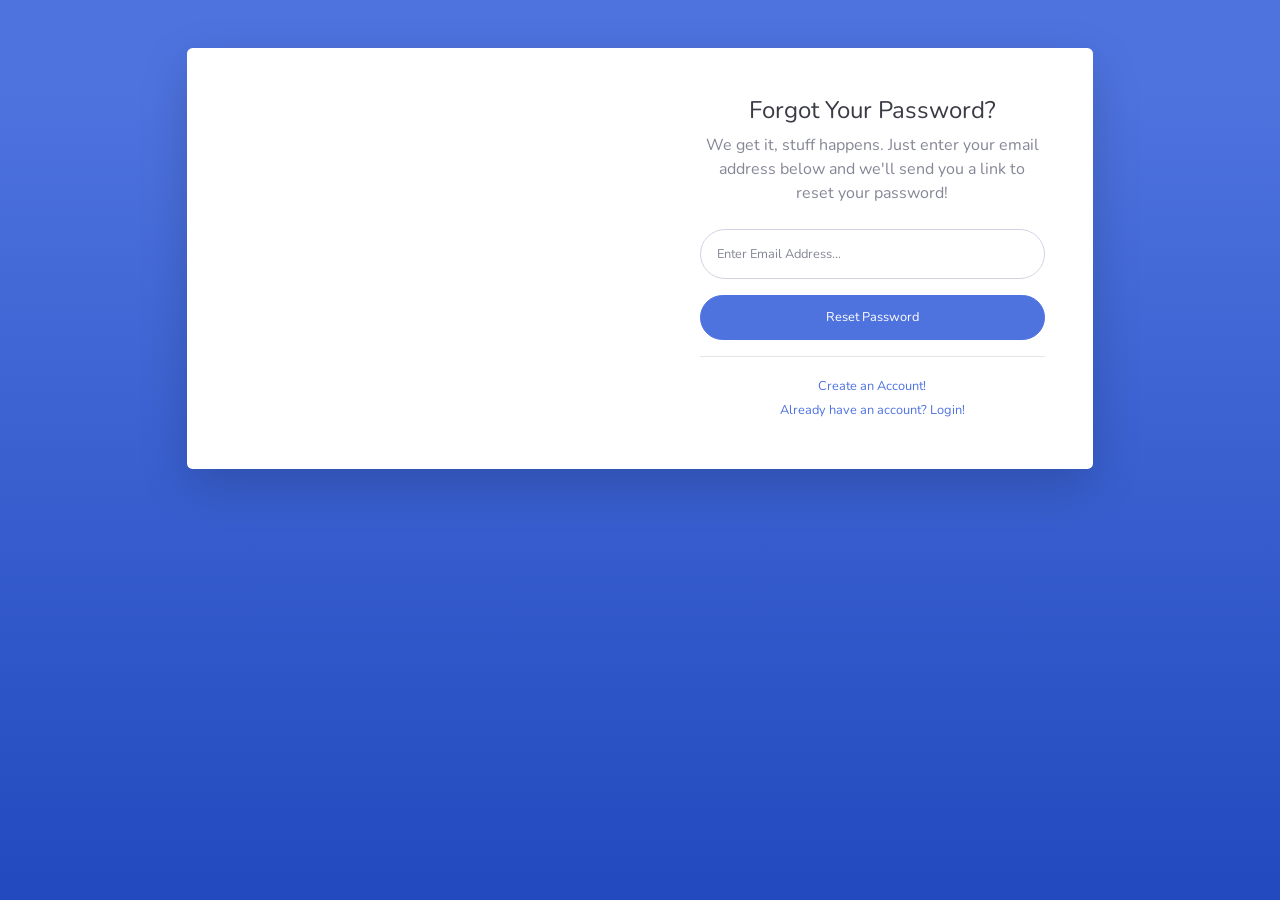
<file: Tugas_Konsumsi_API_070/forgot-password.html>
<!DOCTYPE html>
<html lang="en">

<head>

    <meta charset="utf-8">
    <meta http-equiv="X-UA-Compatible" content="IE=edge">
    <meta name="viewport" content="width=device-width, initial-scale=1, shrink-to-fit=no">
    <meta name="description" content="">
    <meta name="author" content="">

    <title>SB Admin 2 - Forgot Password</title>

    <!-- Custom fonts for this template-->
    <link href="vendor/fontawesome-free/css/all.min.css" rel="stylesheet" type="text/css">
    <link
        href="https://fonts.googleapis.com/css?family=Nunito:200,200i,300,300i,400,400i,600,600i,700,700i,800,800i,900,900i"
        rel="stylesheet">

    <!-- Custom styles for this template-->
    <link href="css/sb-admin-2.min.css" rel="stylesheet">

</head>

<body class="bg-gradient-primary">

    <div class="container">

        <!-- Outer Row -->
        <div class="row justify-content-center">

            <div class="col-xl-10 col-lg-12 col-md-9">

                <div class="card o-hidden border-0 shadow-lg my-5">
                    <div class="card-body p-0">
                        <!-- Nested Row within Card Body -->
                        <div class="row">
                            <div class="col-lg-6 d-none d-lg-block bg-password-image"></div>
                            <div class="col-lg-6">
                                <div class="p-5">
                                    <div class="text-center">
                                        <h1 class="h4 text-gray-900 mb-2">Forgot Your Password?</h1>
                                        <p class="mb-4">We get it, stuff happens. Just enter your email address below
                                            and we'll send you a link to reset your password!</p>
                                    </div>
                                    <form class="user">
                                        <div class="form-group">
                                            <input type="email" class="form-control form-control-user"
                                                id="exampleInputEmail" aria-describedby="emailHelp"
                                                placeholder="Enter Email Address...">
                                        </div>
                                        <a href="login.html" class="btn btn-primary btn-user btn-block">
                                            Reset Password
                                        </a>
                                    </form>
                                    <hr>
                                    <div class="text-center">
                                        <a class="small" href="register.html">Create an Account!</a>
                                    </div>
                                    <div class="text-center">
                                        <a class="small" href="login.html">Already have an account? Login!</a>
                                    </div>
                                </div>
                            </div>
                        </div>
                    </div>
                </div>

            </div>

        </div>

    </div>

    <!-- Bootstrap core JavaScript-->
    <script src="vendor/jquery/jquery.min.js"></script>
    <script src="vendor/bootstrap/js/bootstrap.bundle.min.js"></script>

    <!-- Core plugin JavaScript-->
    <script src="vendor/jquery-easing/jquery.easing.min.js"></script>

    <!-- Custom scripts for all pages-->
    <script src="js/sb-admin-2.min.js"></script>

</body>

</html>
</file>
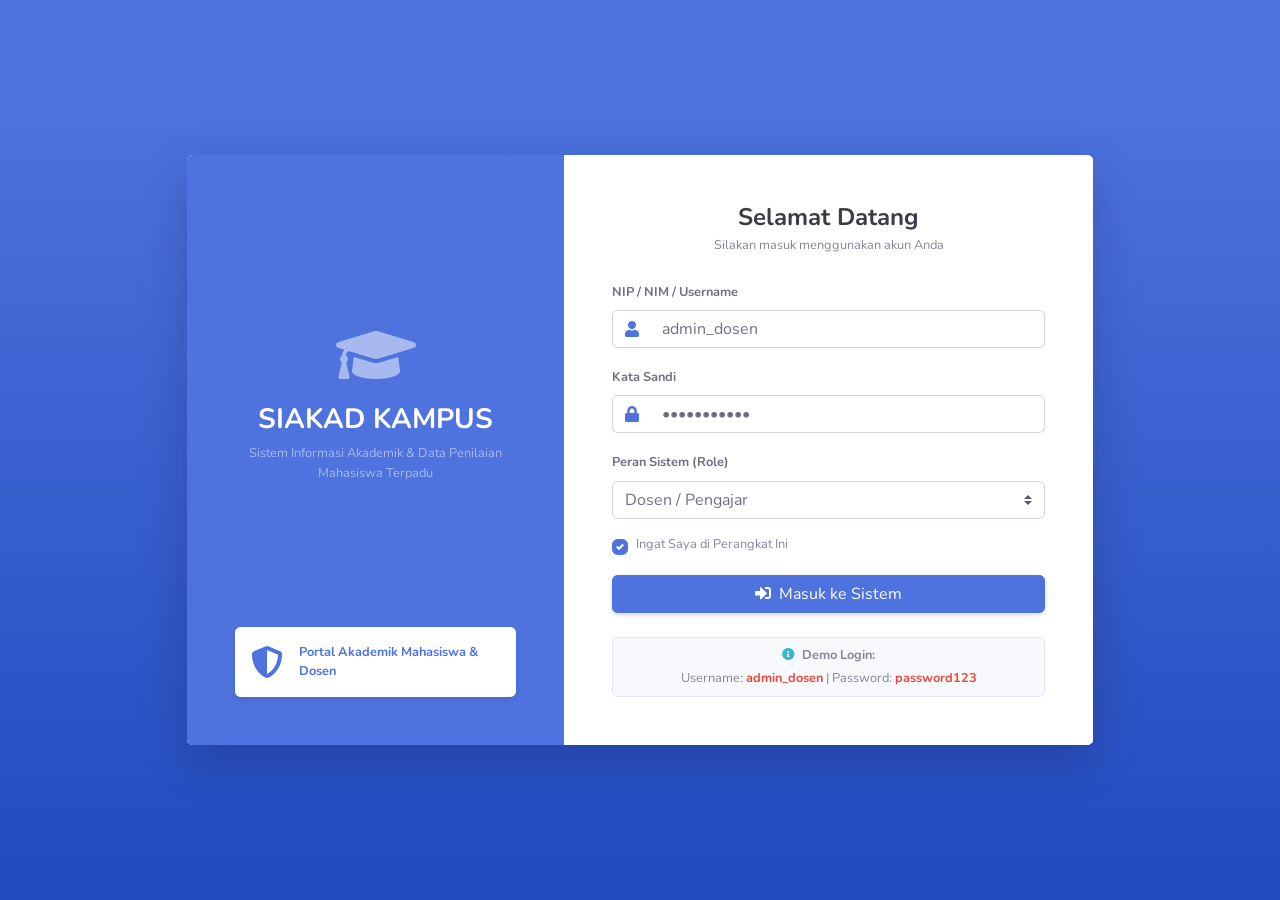
<file: Tugas_Konsumsi_API_070/login.html>
<!DOCTYPE html>
<html lang="en">

<head>

    <meta charset="utf-8">
    <meta http-equiv="X-UA-Compatible" content="IE=edge">
    <meta name="viewport" content="width=device-width, initial-scale=1, shrink-to-fit=no">
    <meta name="description" content="">
    <meta name="author" content="">

    <title>SIAKAD KAMPUS - Login</title>

    <!-- Custom fonts for this template-->
    <link href="vendor/fontawesome-free/css/all.min.css" rel="stylesheet" type="text/css">
    <link
        href="https://fonts.googleapis.com/css?family=Nunito:200,200i,300,300i,400,400i,600,600i,700,700i,800,800i,900,900i"
        rel="stylesheet">

    <!-- Custom styles for this template-->
    <link href="css/sb-admin-2.min.css" rel="stylesheet">

    <style>
        /* Penyesuaian ikon di dalam input agar rapi */
        .input-group-text {
            background-color: #fff;
            border-right: none;
        }
        .input-group .form-control {
            border-left: none;
        }
        .input-group .form-control:focus {
            box-shadow: none;
        }
    </style>

</head>

<body class="bg-gradient-primary">

    <div class="container">

        <!-- Outer Row -->
        <div class="row justify-content-center align-items-center" style="min-height: 100vh;">

            <div class="col-xl-10 col-lg-12 col-md-9">

                <div class="card o-hidden border-0 shadow-lg my-5">
                    <div class="card-body p-0">
                        <!-- Nested Row within Card Body -->
                        <div class="row no-gutters">
                            
                            <!-- Sisi Kiri (Biru Bawaan SB Admin 2) -->
                            <div class="col-lg-5 d-none d-lg-flex flex-column justify-content-between p-5 bg-primary text-white text-center">
                                <div class="my-auto">
                                    <i class="fas fa-graduation-cap fa-4x text-white-50 mb-3"></i>
                                    <h3 class="font-weight-bold text-white mb-2">SIAKAD KAMPUS</h3>
                                    <p class="text-white-50 small mb-0">
                                        Sistem Informasi Akademik & Data Penilaian Mahasiswa Terpadu
                                    </p>
                                </div>
                                <div class="bg-white rounded p-3 d-flex align-items-center shadow-sm text-left mt-4">
                                    <i class="fas fa-shield-alt fa-2x text-primary mr-3"></i>
                                    <span class="font-weight-bold small text-primary">
                                        Portal Akademik Mahasiswa & Dosen
                                    </span>
                                </div>
                            </div>

                            <!-- Sisi Kanan (Form Login) -->
                            <div class="col-lg-7 p-4 p-md-5 bg-white">
                                <div class="text-center mb-4">
                                    <h1 class="h4 text-gray-900 font-weight-bold mb-1">Selamat Datang</h1>
                                    <p class="text-muted small mb-0">Silakan masuk menggunakan akun Anda</p>
                                </div>

                                <form action="index.html" method="POST">
                                    <!-- Input NIP / NIM / Username -->
                                    <div class="form-group mb-3">
                                        <label class="small font-weight-bold text-gray-700">NIP / NIM / Username</label>
                                        <div class="input-group">
                                            <div class="input-group-prepend">
                                                <span class="input-group-text text-primary"><i class="fas fa-user"></i></span>
                                            </div>
                                            <input type="text" class="form-control" name="username" value="admin_dosen" placeholder="Username" required>
                                        </div>
                                    </div>

                                    <!-- Input Kata Sandi -->
                                    <div class="form-group mb-3">
                                        <label class="small font-weight-bold text-gray-700">Kata Sandi</label>
                                        <div class="input-group">
                                            <div class="input-group-prepend">
                                                <span class="input-group-text text-primary"><i class="fas fa-lock"></i></span>
                                            </div>
                                            <input type="password" class="form-control" name="password" value="password123" placeholder="Kata Sandi" required>
                                        </div>
                                    </div>

                                    <!-- Dropdown Peran (Role) -->
                                    <div class="form-group mb-3">
                                        <label class="small font-weight-bold text-gray-700">Peran Sistem (Role)</label>
                                        <select class="custom-select" name="role">
                                            <option value="dosen" selected>Dosen / Pengajar</option>
                                            <option value="mahasiswa">Mahasiswa</option>
                                            <option value="admin">Administrator</option>
                                        </select>
                                    </div>

                                    <!-- Ingat Saya -->
                                    <div class="form-group mb-3">
                                        <div class="custom-control custom-checkbox small">
                                            <input type="checkbox" class="custom-control-input" id="customCheck" checked>
                                            <label class="custom-control-label text-muted" for="customCheck">Ingat Saya di Perangkat Ini</label>
                                        </div>
                                    </div>

                                    <!-- Tombol Masuk -->
                                    <button type="submit" class="btn btn-primary btn-block shadow-sm">
                                        <i class="fas fa-sign-in-alt mr-1"></i> Masuk ke Sistem
                                    </button>
                                </form>

                                <!-- Box Info Demo Akun -->
                                <div class="mt-4 p-2 rounded bg-light border text-center small text-muted">
                                    <div class="mb-1">
                                        <i class="fas fa-info-circle text-info mr-1"></i> <strong>Demo Login:</strong>
                                    </div>
                                    <div>
                                        Username: <span class="text-danger font-weight-bold">admin_dosen</span> | 
                                        Password: <span class="text-danger font-weight-bold">password123</span>
                                    </div>
                                </div>

                            </div>

                        </div>
                    </div>
                </div>

            </div>

        </div>

    </div>

    <!-- Bootstrap core JavaScript-->
    <script src="vendor/jquery/jquery.min.js"></script>
    <script src="vendor/bootstrap/js/bootstrap.bundle.min.js"></script>

    <!-- Core plugin JavaScript-->
    <script src="vendor/jquery-easing/jquery.easing.min.js"></script>

    <!-- Custom scripts for all pages-->
    <script src="js/sb-admin-2.min.js"></script>

</body>

</html>
</file>
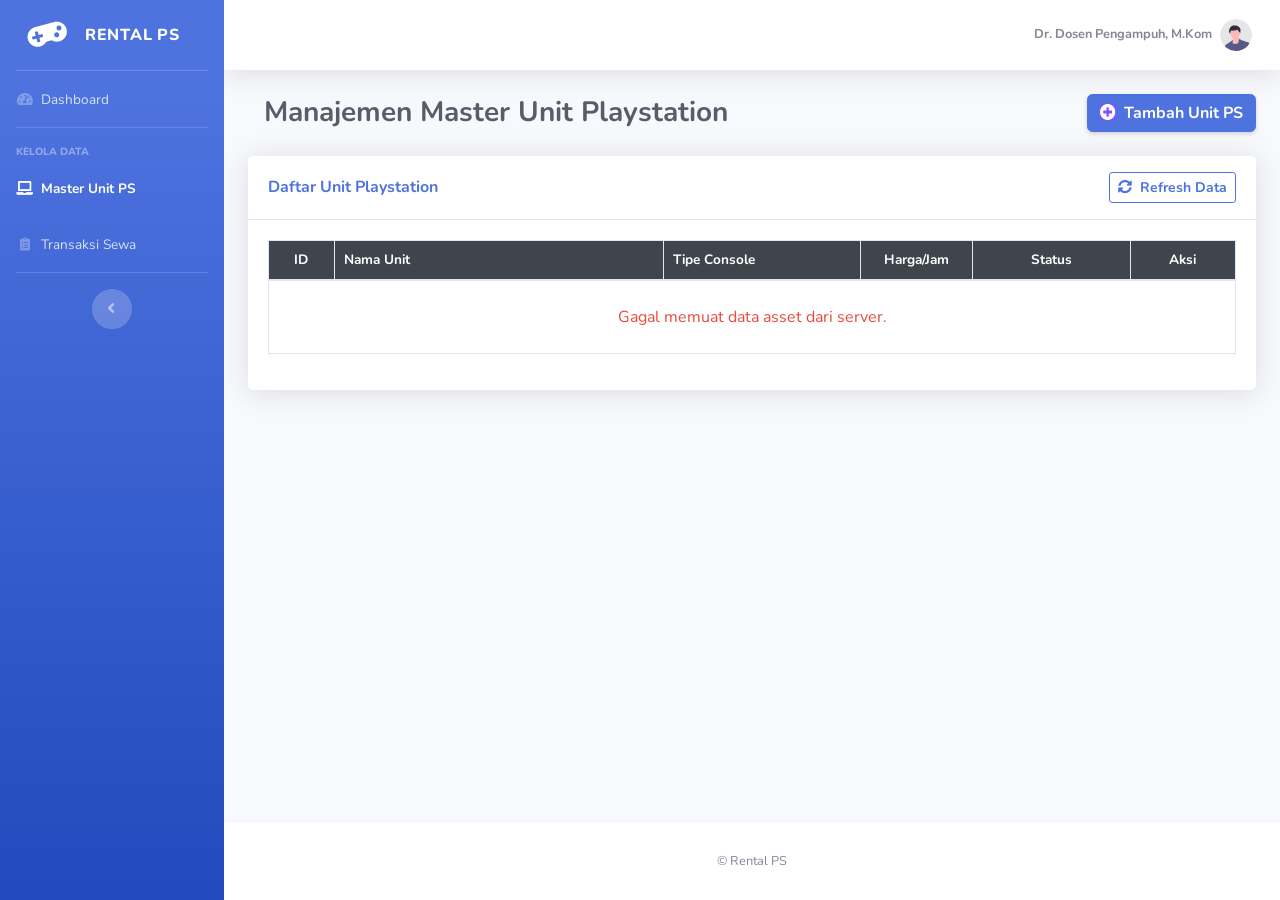
<file: Tugas_Konsumsi_API_070/master_asset.html>
<!doctype html>
<html lang="id">

<head>
    <meta charset="utf-8" />
    <meta http-equiv="X-UA-Compatible" content="IE=edge" />
    <meta name="viewport" content="width=device-width, initial-scale=1, shrink-to-fit=no" />
    <title>Master Unit Playstation</title>

    <!-- Custom fonts -->
    <link href="vendor/fontawesome-free/css/all.min.css" rel="stylesheet" type="text/css" />
    <link href="https://fonts.googleapis.com/css?family=Nunito:200,300,400,600,700,800,900" rel="stylesheet" />
    <link href="css/sb-admin-2.min.css" rel="stylesheet" />
    <link href="vendor/datatables/dataTables.bootstrap4.min.css" rel="stylesheet" />

    <style>
        .table thead.thead-siakad th {
            background-color: #3e454d !important;
            color: #ffffff !important;
            vertical-align: middle;
            font-size: 0.85rem;
            font-weight: 700;
            padding: 9px !important;
            white-space: nowrap !important;
        }

        .badge-id {
            background-color: #eff6ff;
            color: #3b66de;
            border: 1px solid #bfdbfe;
            padding: 3px 8px;
            border-radius: 4px;
            font-weight: 700;
            font-size: 0.8rem;
            display: inline-block;
        }

        /* Badge Status */
        .badge-status-asset {
            border-radius: 20px;
            padding: 4px 14px;
            font-size: 0.75rem;
            font-weight: 700;
            color: white;
            display: inline-block;
        }
        .badge-tersedia { background-color: #10b981; }
        .badge-disewa { background-color: #f59e0b; }

        /* Badge Kondisi */
        .badge-kondisi {
            font-weight: 700;
            padding: 3px 8px;
            border-radius: 4px;
            font-size: 0.78rem;
        }
        .kondisi-baik { background-color: #e0f2fe; color: #0284c7; }
        .kondisi-rusak { background-color: #fee2e2; color: #dc2626; }

        .action-container { display: inline-flex !important; gap: 6px; }

        .btn-action-edit, .btn-action-delete {
            width: 32px;
            height: 32px;
            display: inline-flex;
            align-items: center;
            justify-content: center;
            border: none;
            border-radius: 4px;
            color: #ffffff !important;
            font-size: 0.85rem;
            cursor: pointer;
            transition: 0.2s;
        }

        .btn-action-edit { background-color: #ffb71d; }
        .btn-action-edit:hover { background-color: #138496; }

        .btn-action-delete { background-color: #e02d1b; }
        .btn-action-delete:hover { background-color: #c82333; }

        .modal-header-siakad { background-color: #8250ff; color: #ffffff; }
    </style>
</head>

<body id="page-top">
    <div id="wrapper">
        <!-- Sidebar ASLI LENGKAP -->
        <ul class="navbar-nav bg-gradient-primary sidebar sidebar-dark accordion" id="accordionSidebar">
            <a class="sidebar-brand d-flex align-items-center justify-content-center" href="index.html">
                <div class="sidebar-brand-icon rotate-n-15">
                    <i class="fas fa-gamepad"></i>
                </div>
                <div class="sidebar-brand-text mx-3">RENTAL PS</div>
            </a>

            <hr class="sidebar-divider my-0" />
            <li class="nav-item">
                <a class="nav-link" href="index.html">
                    <i class="fas fa-fw fa-tachometer-alt"></i>
                    <span>Dashboard</span></a>
            </li>

            <hr class="sidebar-divider" />
            <div class="sidebar-heading">KELOLA DATA</div>

            <!-- Master Asset (Aktif) -->
            <li class="nav-item active">
                <a class="nav-link" href="master_asset.html">
                    <i class="fas fa-fw fa-laptop"></i>
                    <span>Master Unit PS</span></a>
            </li>

            <!-- Transaksi Peminjaman -->
            <li class="nav-item">
                <a class="nav-link" href="transaksi.html">
                    <i class="fas fa-fw fa-clipboard-list"></i>
                    <span>Transaksi Sewa</span></a>
            </li>

            <hr class="sidebar-divider d-none d-md-block" />
            <div class="text-center d-none d-md-inline">
                <button class="rounded-circle border-0" id="sidebarToggle"></button>
            </div>
        </ul>

        <!-- Content Wrapper -->
        <div id="content-wrapper" class="d-flex flex-column">
            <div id="content">
                <!-- Topbar -->
                <nav class="navbar navbar-expand navbar-light bg-white topbar mb-4 static-top shadow">
                    <button id="sidebarToggleTop" class="btn btn-link d-md-none rounded-circle mr-3"><i class="fa fa-bars"></i></button>
                    <ul class="navbar-nav ml-auto">
                        <li class="nav-item dropdown no-arrow">
                            <a class="nav-link dropdown-toggle" href="#" id="userDropdown" role="button" data-toggle="dropdown">
                                <span class="mr-2 d-none d-lg-inline text-gray-600 small font-weight-bold">Dr. Dosen Pengampuh, M.Kom</span>
                                <img class="img-profile rounded-circle" src="img/undraw_profile.svg" />
                            </a>
                        </li>
                    </ul>
                </nav>

                <!-- Page Content -->
                <div class="container-fluid">
                    <div class="d-flex align-items-center justify-content-between mb-4">
                        <h1 class="h3 mb-0 text-gray-800 font-weight-bold">
                            <i class="fas text-primary mr-2"></i> Manajemen Master Unit Playstation
                        </h1>
                        <button class="btn btn-primary font-weight-bold shadow-sm" data-toggle="modal" data-target="#modalTambahAsset">
                            <i style="background-color: #8250ff;" class="fas fa-plus-circle mr-1"></i> Tambah Unit PS
                        </button>
                    </div>

                    <!-- Card Tabel Asset -->
                    <div class="card shadow mb-4 border-0">
                        <div class="card-header py-3 bg-white d-flex justify-content-between align-items-center">
                            <h6 class="m-0 font-weight-bold text-primary">Daftar Unit Playstation</h6>
                            <button class="btn btn-sm btn-outline-primary font-weight-bold" onclick="loadDataAsset()">
                                <i class="fas fa-sync-alt mr-1"></i> Refresh Data
                            </button>
                        </div>
                        <div class="card-body">
                            <div class="table-responsive">
                                <table class="table table-bordered table-hover" id="tableAsset" width="100%" cellspacing="0">
                                    <thead class="thead-siakad">
                                        <tr>
                                            <th class="text-center" style="width: 5%">ID</th>
                                            <th style="width: 25%">Nama Unit</th>
                                            <th style="width: 15%">Tipe Console</th>
                                            <th class="text-center" style="width: 8%">Harga/Jam</th>
                                            <th class="text-center" style="width: 12%">Status</th>
                                            <th class="text-center" style="width: 8%">Aksi</th>
                                        </tr>
                                    </thead>
                                    <tbody id="tbodyAsset">
                                        <!-- Data otomatis dimuat JavaScript -->
                                    </tbody>
                                </table>
                            </div>
                        </div>
                    </div>
                </div>
            </div>

            <footer class="sticky-footer bg-white">
                <div class="container my-auto">
                    <div class="copyright text-center my-auto">
                        <span> &copy; Rental PS</span>
                    </div>
                </div>
            </footer>
        </div>
    </div>

    <!-- MODAL CREATE ASSET -->
    <div class="modal fade" id="modalTambahAsset" tabindex="-1" role="dialog" aria-hidden="true">
        <div class="modal-dialog modal-lg" role="document">
            <div class="modal-content border-0 shadow">
                <div class="modal-header modal-header-siakad">
                    <h5 class="modal-title font-weight-bold"><i class="fas fa-plus-circle mr-1"></i>Tambah Unit PS Baru</h5>
                    <button class="close text-white" type="button" data-dismiss="modal">&times;</button>
                </div>
                <form id="formTambahAsset">
                    <div class="modal-body p-4">
                        <div class="mb-3">
                            <div class="form-group col-md-8">
                                <label class="small font-weight-bold text-gray-700">Nama Unit<span class="text-danger">*</span></label>
                                <input type="text" id="addNamaAsset" class="form-control" placeholder="Contoh: PS 5 - Room VIP 3" required>
                            </div>
                            <div class="form-group col-md-4">
                                <label class="small font-weight-bold text-gray-700">Tipe Console<span class="text-danger">*</span></label>
                                <select id="addKategori" class="custom-select" required>
                                    <option value="PS5" selected>PS 5</option>
                                    <option value="PS3">PS 3</option>
                                    <option value="PS4">PS 4</option>
                                </select>
                            </div>
                            <div class="form-group col-md-6">
                                <label class="small font-weight-bold text-gray-700">Harga Sewa/Jam (Rp)<span class="text-danger">*</span></label>
                                <input type="number" id="addJumlah" class="form-control" min="1000" placeholder="1500" required></div>
                            <div class="form-group col-md-6">
                                <label class="small font-weight-bold text-gray-700">Status Awal<span class="text-danger">*</span></label>
                                <select id="addStatus" class="custom-select" required>
                                    <option value="Tersedia" selected>Tersedia</option>
                                    <option value="Disewa">Disewa</option>
                                </select>
                            </div>
                        </div>
                    </div>
                    <div class="modal-footer bg-light">
                        <button class="btn btn-secondary px-4 font-weight-bold" type="button" data-dismiss="modal">Batal</button>
                        <button style="background-color: #8250ff;" class="btn btn-primary px-4 font-weight-bold" type="submit"><i class="fas fa-save mr-1"></i> Simpan Unit</button>
                    </div>
                </form>
            </div>
        </div>
    </div>

    <!-- MODAL EDIT/UPDATE ASSET -->
    <div class="modal fade" id="modalEditAsset" tabindex="-1" role="dialog" aria-hidden="true">
        <div class="modal-dialog modal-lg" role="document">
            <div class="modal-content border-0 shadow">
                <div style="background-color: #e8c31c;" class="modal-header modal-header-siakad">
                    <h5 class="modal-title font-weight-bold"><i class="fas fa-edit mr-1"></i> Form Edit Data Asset</h5>
                    <button class="close text-white" type="button" data-dismiss="modal">&times;</button>
                </div>
                <form id="formEditAsset">
                    <div class="modal-body p-4">
                        <input type="hidden" id="editId">
                        <div class="mb-3">
                            <div class="form-group col-md-8">
                                <label class="small font-weight-bold text-gray-700">Nama Unit<span class="text-danger">*</span></label>
                                <input type="text" id="editNamaAsset" class="form-control" required>
                            </div>
                            <div class="form-group col-md-4">
                                <label class="small font-weight-bold text-gray-700">Tipe Console<span class="text-danger">*</span></label>
                                <select id="editKategori" class="custom-select" required>
                                    <option value="PS5">PS 5</option>
                                    <option value="PS3">PS 3</option>
                                    <option value="PS4">PS 4</option>
                                </select>
                            </div>
                        </div>
                            <div class="form-group col-md-6">
                                <label class="small font-weight-bold text-gray-700">Harga Sewa/Jam (Rp)<span class="text-danger">*</span></label>
                                <input type="number" id="editJumlah" class="form-control" min="1000" required>
                            </div>
                            <div class="form-group col-md-6">
                                <label class="small font-weight-bold text-gray-700">Status<span class="text-danger">*</span></label>
                                <select id="editStatus" class="custom-select" required>
                                    <option value="Tersedia">Tersedia</option>
                                    <option value="Disewa">Disewa</option>
                                </select>
                            </div>
                        </div>
                    </div>
                    <div class="modal-footer bg-light">
                        <button class="btn btn-secondary px-4 font-weight-bold" type="button" data-dismiss="modal">Batal</button>
                        <button style="background: #e8c31c;" class="btn btn-primary px-4 font-weight-bold" type="submit"><i class="fas fa-centang mr-1"></i> Update Unit</button>
                    </div>
                </form>
            </div>
        </div>
    </div>

    <!-- Core Scripts -->
    <script src="vendor/jquery/jquery.min.js"></script>
    <script src="vendor/bootstrap/js/bootstrap.bundle.min.js"></script>
    <script src="js/sb-admin-2.min.js"></script>

    <!-- SCRIPT CRUD ASSET SESUAI STRUKTUR API ASLI -->
    <script>
        const API_READ   = "https://api.melangkah.my.id/unit/read.php";
        const API_CREATE = "https://api.melangkah.my.id/unit/create.php";
        const API_UPDATE = "https://api.melangkah.my.id/unit/update.php";
        const API_DELETE = "https://api.melangkah.my.id/unit/delete.php";

        let assetList = [];

        // 1. BACA DATA DARI SERVER (READ)
        function loadDataAsset() {
            fetch(API_READ)
                .then(res => res.json())
                .then(data => {
                    assetList = Array.isArray(data) ? data : (data.data || []);
                    renderTable(assetList);
                })
                .catch(err => {
                    console.error("Gagal load API Asset:", err);
                    $("#tbodyAsset").html(`<tr><td colspan="9" class="text-center text-danger py-4">Gagal memuat data asset dari server.</td></tr>`);
                });
        }

        // TAMPILKAN TABEL
        function renderTable(data) {
            let html = "";
            if (!data || data.length === 0) {
                html = `<tr><td colspan="9" class="text-center text-muted py-4">Tidak ada data asset ditemukan.</td></tr>`;
            } else {
                data.forEach((item, index) => {
                    const statusText = item.status || "Tersedia";
                    const isDisewa = statusText.toLowerCase().includes("disewa");
                    const badgeStatus = isDisewa ? "badge-disewa" : "badge-tersedia";

                    html += `
                        <tr>
                            <td class="text-center">${index + 1}</td>
                            <td class="font-weight-bold text-dark">${item.nama_unit}</td>
                            <td>${item.tipe_ps || 'PS 5'}</td>
                            <td class="text-center font-weight-bold">${item.harga_per_jam || 1000}</td>
                            <td class="text-center"><span class="badge-status-asset ${badgeStatus}">${statusText}</span></td>
                            <td class="text-center">
                                <div class="action-container">
                                    <button type="button" class="btn-action-edit" title="Edit" onclick="openEditModal(${index})">
                                        <i class="fas fa-edit"></i>
                                    </button>
                                    <button type="button" class="btn-action-delete" title="Hapus" onclick="hapusAsset(${item.id_unit})">
                                        <i class="fas fa-trash-alt"></i>
                                    </button>
                                </div>
                            </td>
                        </tr>
                    `;
                });
            }
            $("#tbodyAsset").html(html);
        }

        // FUNGSI PENGIRIM KE API (DUAL MODE)
        async function kirimKeApiAsset(url, payload) {
            let fd = new FormData();
            for (let k in payload) {
                fd.append(k, payload[k]);
            }

            let res = await fetch(url, { method: "POST", body: fd });
            let text = await res.text();

            if (text.includes("kosong") || text.includes("null") || text.includes("wajib")) {
                let resJson = await fetch(url, {
                    method: "POST",
                    headers: { "Content-Type": "application/json" },
                    body: JSON.stringify(payload)
                });
                text = await resJson.text();
            }

            return text;
        }

        // 2. TAMBAH ASSET (CREATE)
        $("#formTambahAsset").on("submit", async function (e) {
            e.preventDefault();

            const payload = {
                nama_unit: $("#addNamaAsset").val().trim(),
                tipe_ps: $("#addKategori").val(),
                harga_per_jam: $("#addJumlah").val(),
                status: $("#addStatus").val()
            };

            try {
                const balasan = await kirimKeApiAsset(API_CREATE, payload);
                console.log("Respon Create Asset:", balasan);

                alert("Balasan Server:\n" + balasan);

                $("#modalTambahAsset").modal("hide");
                $("#formTambahAsset")[0].reset();
                loadDataAsset();
            } catch (err) {
                alert("Gagal tambah asset: " + err.message);
            }
        });

        // 3. EDIT ASSET (UPDATE)
        function openEditModal(index) {
            const item = assetList[index];
            if (!item) return;

            $("#editId").val(item.id_unit);
            $("#editNamaAsset").val(item.nama_unit);
            $("#editKategori").val(item.tipe_ps || "PS 5");
            $("#editJumlah").val(item.harga_per_jam || 1000);
            $("#editStatus").val(item.status || "Tersedia");

            $("#modalEditAsset").modal("show");
        }

        $("#formEditAsset").on("submit", async function (e) {
            e.preventDefault();
            const index = $("#editIndex").val();

            const payload = {
                id_unit: $("#editId").val(),
                nama_unit: $("#editNamaAsset").val().trim(),
                tipe_ps: $("#editKategori").val(),
                harga_per_jam: $("#editJumlah").val(),
                status: $("#editStatus").val()
            };

            try {
                const balasan = await kirimKeApiAsset(`${API_UPDATE}?index=${index}`, payload);
                console.log("Respon Update Asset:", balasan);

                alert("Balasan Server:\n" + balasan);

                $("#modalEditAsset").modal("hide");
                loadDataAsset();
            } catch (err) {
                alert("Gagal update asset: " + err.message);
            }
        });

        // 4. HAPUS ASSET (DELETE)
        async function hapusAsset(id_unit) {
            if (confirm("Apakah Anda yakin ingin menghapus data asset ini dari server?")) {
                try {
                    let fd = new FormData();
                    fd.append("id", id_unit);

                    const res = await fetch(`${API_DELETE}?id=${id_unit}`, {
                        method: "POST",
                        body: fd
                    });
                    const balasan = await res.text();

                    alert("Balasan Server:\n" + balasan);
                    loadDataAsset();
                } catch (err) {
                    alert("Gagal hapus: " + err.message);
                }
            }
        }

        $(document).ready(function () {
            loadDataAsset();
        });
    </script>
</body>
</html>
</file>
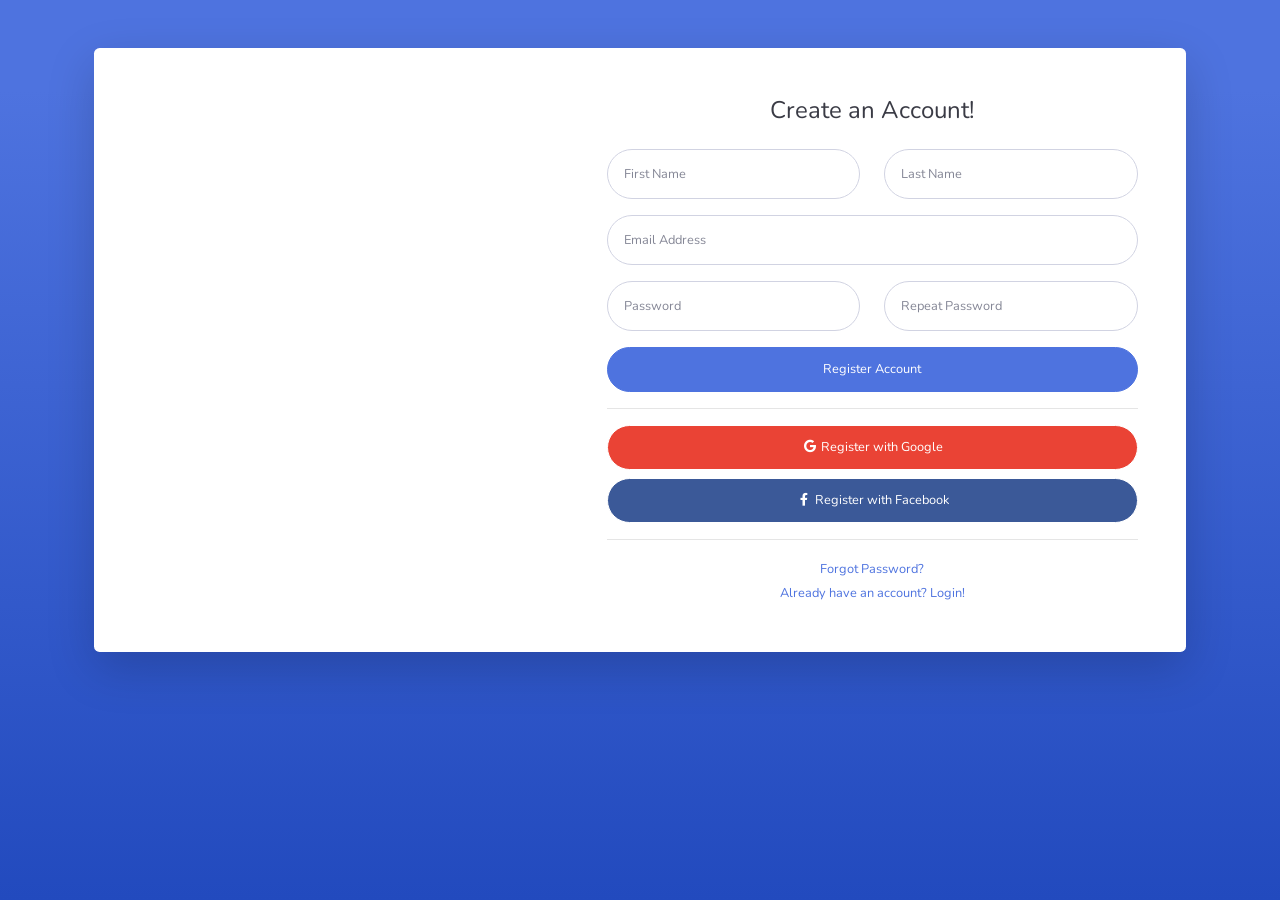
<file: Tugas_Konsumsi_API_070/register.html>
<!DOCTYPE html>
<html lang="en">

<head>

    <meta charset="utf-8">
    <meta http-equiv="X-UA-Compatible" content="IE=edge">
    <meta name="viewport" content="width=device-width, initial-scale=1, shrink-to-fit=no">
    <meta name="description" content="">
    <meta name="author" content="">

    <title>SB Admin 2 - Register</title>

    <!-- Custom fonts for this template-->
    <link href="vendor/fontawesome-free/css/all.min.css" rel="stylesheet" type="text/css">
    <link
        href="https://fonts.googleapis.com/css?family=Nunito:200,200i,300,300i,400,400i,600,600i,700,700i,800,800i,900,900i"
        rel="stylesheet">

    <!-- Custom styles for this template-->
    <link href="css/sb-admin-2.min.css" rel="stylesheet">

</head>

<body class="bg-gradient-primary">

    <div class="container">

        <div class="card o-hidden border-0 shadow-lg my-5">
            <div class="card-body p-0">
                <!-- Nested Row within Card Body -->
                <div class="row">
                    <div class="col-lg-5 d-none d-lg-block bg-register-image"></div>
                    <div class="col-lg-7">
                        <div class="p-5">
                            <div class="text-center">
                                <h1 class="h4 text-gray-900 mb-4">Create an Account!</h1>
                            </div>
                            <form class="user">
                                <div class="form-group row">
                                    <div class="col-sm-6 mb-3 mb-sm-0">
                                        <input type="text" class="form-control form-control-user" id="exampleFirstName"
                                            placeholder="First Name">
                                    </div>
                                    <div class="col-sm-6">
                                        <input type="text" class="form-control form-control-user" id="exampleLastName"
                                            placeholder="Last Name">
                                    </div>
                                </div>
                                <div class="form-group">
                                    <input type="email" class="form-control form-control-user" id="exampleInputEmail"
                                        placeholder="Email Address">
                                </div>
                                <div class="form-group row">
                                    <div class="col-sm-6 mb-3 mb-sm-0">
                                        <input type="password" class="form-control form-control-user"
                                            id="exampleInputPassword" placeholder="Password">
                                    </div>
                                    <div class="col-sm-6">
                                        <input type="password" class="form-control form-control-user"
                                            id="exampleRepeatPassword" placeholder="Repeat Password">
                                    </div>
                                </div>
                                <a href="login.html" class="btn btn-primary btn-user btn-block">
                                    Register Account
                                </a>
                                <hr>
                                <a href="index.html" class="btn btn-google btn-user btn-block">
                                    <i class="fab fa-google fa-fw"></i> Register with Google
                                </a>
                                <a href="index.html" class="btn btn-facebook btn-user btn-block">
                                    <i class="fab fa-facebook-f fa-fw"></i> Register with Facebook
                                </a>
                            </form>
                            <hr>
                            <div class="text-center">
                                <a class="small" href="forgot-password.html">Forgot Password?</a>
                            </div>
                            <div class="text-center">
                                <a class="small" href="login.html">Already have an account? Login!</a>
                            </div>
                        </div>
                    </div>
                </div>
            </div>
        </div>

    </div>

    <!-- Bootstrap core JavaScript-->
    <script src="vendor/jquery/jquery.min.js"></script>
    <script src="vendor/bootstrap/js/bootstrap.bundle.min.js"></script>

    <!-- Core plugin JavaScript-->
    <script src="vendor/jquery-easing/jquery.easing.min.js"></script>

    <!-- Custom scripts for all pages-->
    <script src="js/sb-admin-2.min.js"></script>

</body>

</html>
</file>
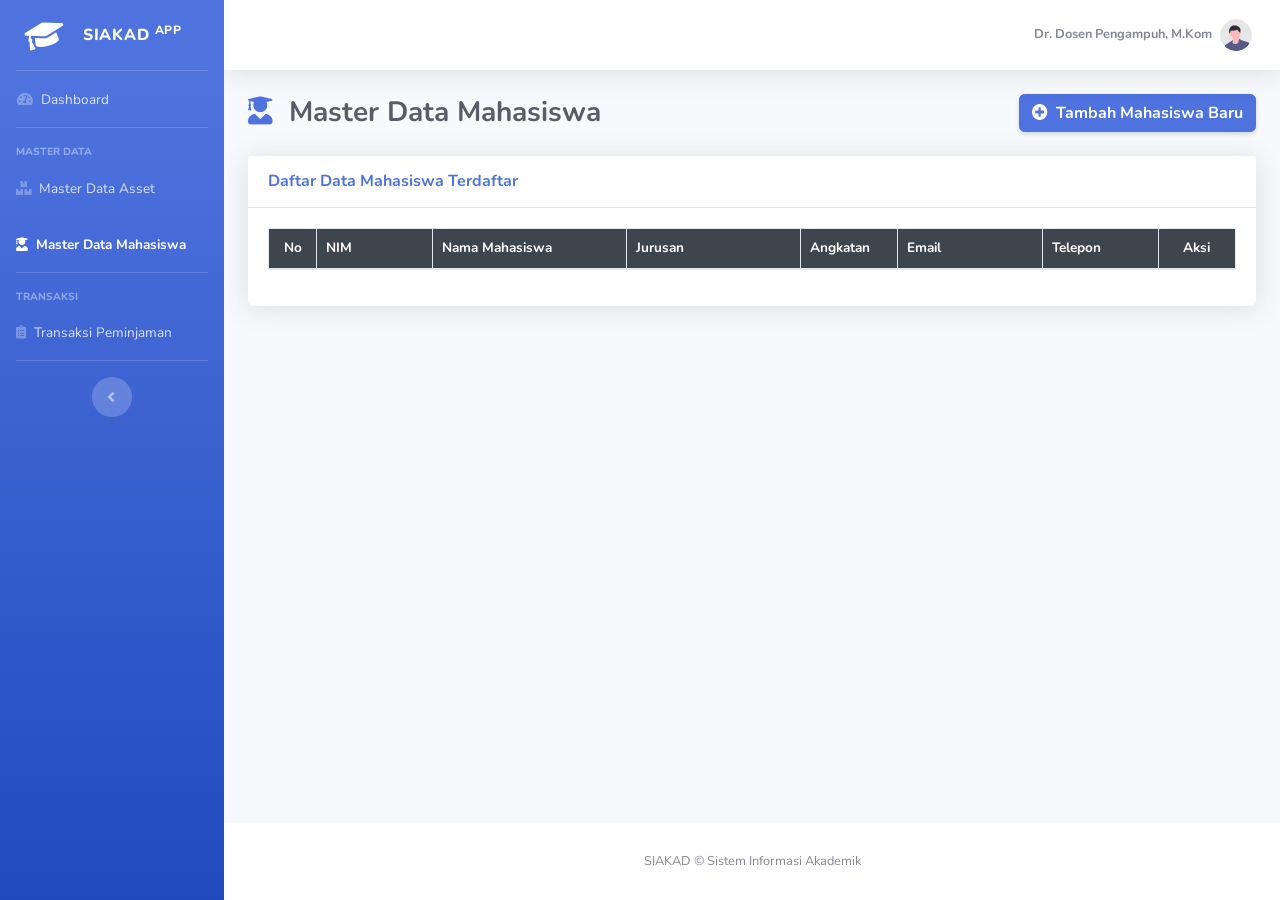
<file: Tugas_Konsumsi_API_070/tables_mhs.html>
<!doctype html>
<html lang="id">

<head>
    <meta charset="utf-8" />
    <meta name="viewport" content="width=device-width, initial-scale=1, shrink-to-fit=no" />
    <title>SIAKAD - Master Data Mahasiswa</title>

    <link href="vendor/fontawesome-free/css/all.min.css" rel="stylesheet" type="text/css" />
    <link href="https://fonts.googleapis.com/css?family=Nunito:200,300,400,600,700,800,900" rel="stylesheet" />
    <link href="css/sb-admin-2.min.css" rel="stylesheet" />
    <link href="vendor/datatables/dataTables.bootstrap4.min.css" rel="stylesheet" />

    <style>
        .table thead.thead-siakad th {
            background-color: #3e454d !important;
            color: #ffffff !important;
            vertical-align: middle;
            font-size: 0.85rem;
            font-weight: 700;
            padding: 9px !important;
            white-space: nowrap !important;
        }

        .badge-nim {
            background-color: #f8fafc;
            color: #334155;
            border: 1px solid #cbd5e1;
            padding: 4px 8px;
            border-radius: 4px;
            font-weight: 700;
            font-size: 0.82rem;
            display: inline-block;
        }

        .action-container { display: inline-flex !important; gap: 6px; }

        .btn-action-edit, .btn-action-delete {
            width: 32px;
            height: 32px;
            display: inline-flex;
            align-items: center;
            justify-content: center;
            border: none;
            border-radius: 4px;
            color: #ffffff !important;
            font-size: 0.85rem;
            cursor: pointer;
        }

        .btn-action-edit { background-color: #17a2b8; }
        .btn-action-delete { background-color: #e02d1b; }
        .modal-header-siakad { background-color: #4e73df; color: #ffffff; }
    </style>
</head>

<body id="page-top">
    <div id="wrapper">
        <!-- Sidebar ASLI UTUH -->
        <ul class="navbar-nav bg-gradient-primary sidebar sidebar-dark accordion" id="accordionSidebar">
            <a class="sidebar-brand d-flex align-items-center justify-content-center" href="index.html">
                <div class="sidebar-brand-icon rotate-n-15">
                    <i class="fas fa-graduation-cap"></i>
                </div>
                <div class="sidebar-brand-text mx-3">SIAKAD <sup>APP</sup></div>
            </a>

            <hr class="sidebar-divider my-0" />
            <li class="nav-item">
                <a class="nav-link" href="index.html">
                    <i class="fas fa-fw fa-tachometer-alt"></i>
                    <span>Dashboard</span></a>
            </li>

            <hr class="sidebar-divider" />
            <div class="sidebar-heading">MASTER DATA</div>

            <li class="nav-item">
                <a class="nav-link" href="master_asset.html">
                    <i class="fas fa-boxes"></i>
                    <span>Master Data Asset</span></a>
            </li>

            <li class="nav-item active">
                <a class="nav-link" href="tables_mhs.html">
                    <i class="fas fa-user-graduate"></i>
                    <span>Master Data Mahasiswa</span></a>
            </li>

            <hr class="sidebar-divider d-none d-md-block" />
            <div class="sidebar-heading">TRANSAKSI</div>

            <li class="nav-item">
                <a class="nav-link" href="transaksi.html">
                    <i class="fas fa-clipboard-list"></i>
                    <span>Transaksi Peminjaman</span></a>
            </li>
            
            <hr class="sidebar-divider d-none d-md-block" />
            <div class="text-center d-none d-md-inline">
                <button class="rounded-circle border-0" id="sidebarToggle"></button>
            </div>
        </ul>

        <!-- Content Wrapper -->
        <div id="content-wrapper" class="d-flex flex-column">
            <div id="content">
                <nav class="navbar navbar-expand navbar-light bg-white topbar mb-4 static-top shadow">
                    <ul class="navbar-nav ml-auto">
                        <li class="nav-item dropdown no-arrow">
                            <a class="nav-link dropdown-toggle" href="#" id="userDropdown" role="button" data-toggle="dropdown">
                                <span class="mr-2 d-none d-lg-inline text-gray-600 small font-weight-bold">Dr. Dosen Pengampuh, M.Kom</span>
                                <img class="img-profile rounded-circle" src="img/undraw_profile.svg" />
                            </a>
                        </li>
                    </ul>
                </nav>

                <div class="container-fluid">
                    <div class="d-flex align-items-center justify-content-between mb-4">
                        <h1 class="h3 mb-0 text-gray-800 font-weight-bold">
                            <i class="fas fa-user-graduate text-primary mr-2"></i> Master Data Mahasiswa
                        </h1>
                        <button class="btn btn-primary font-weight-bold shadow-sm" data-toggle="modal" data-target="#modalTambahMhs">
                            <i class="fas fa-plus-circle mr-1"></i> Tambah Mahasiswa Baru
                        </button>
                    </div>

                    <!-- Tabel Mahasiswa -->
                    <div class="card shadow mb-4 border-0">
                        <div class="card-header py-3 bg-white">
                            <h6 class="m-0 font-weight-bold text-primary">Daftar Data Mahasiswa Terdaftar</h6>
                        </div>
                        <div class="card-body">
                            <div class="table-responsive">
                                <table class="table table-bordered table-hover" id="dataTable" width="100%" cellspacing="0">
                                    <thead class="thead-siakad">
                                        <tr>
                                            <th class="text-center" style="width: 5%">No</th>
                                            <th style="width: 12%">NIM</th>
                                            <th style="width: 20%">Nama Mahasiswa</th>
                                            <th style="width: 18%">Jurusan</th>
                                            <th style="width: 10%">Angkatan</th>
                                            <th style="width: 15%">Email</th>
                                            <th style="width: 12%">Telepon</th>
                                            <th class="text-center" style="width: 8%">Aksi</th>
                                        </tr>
                                    </thead>
                                    <tbody id="tbodyMahasiswa">
                                        <!-- Data dimuat oleh JavaScript -->
                                    </tbody>
                                </table>
                            </div>
                        </div>
                    </div>
                </div>
            </div>

            <footer class="sticky-footer bg-white">
                <div class="container my-auto">
                    <div class="copyright text-center my-auto">
                        <span>SIAKAD &copy; Sistem Informasi Akademik</span>
                    </div>
                </div>
            </footer>
        </div>
    </div>

    <!-- MODAL CREATE MAHASISWA -->
    <div class="modal fade" id="modalTambahMhs" tabindex="-1" role="dialog" aria-hidden="true">
        <div class="modal-dialog modal-lg" role="document">
            <div class="modal-content border-0 shadow">
                <div class="modal-header modal-header-siakad">
                    <h5 class="modal-title font-weight-bold"><i class="fas fa-plus-circle mr-1"></i> Form Tambah Mahasiswa</h5>
                    <button class="close text-white" type="button" data-dismiss="modal">&times;</button>
                </div>
                <form id="formTambahMhs">
                    <div class="modal-body p-4">
                        <div class="form-row mb-3">
                            <div class="form-group col-md-6">
                                <label class="small font-weight-bold">NIM (Gunakan NIM Unik/Baru)</label>
                                <input type="text" id="addNim" class="form-control" placeholder="Contoh: 0920259999" required>
                            </div>
                            <div class="form-group col-md-6">
                                <label class="small font-weight-bold">Nama Lengkap</label>
                                <input type="text" id="addNama" class="form-control" placeholder="Masukkan nama lengkap" required>
                            </div>
                        </div>
                        <div class="form-row mb-3">
                            <div class="form-group col-md-6">
                                <label class="small font-weight-bold">Jurusan</label>
                                <select id="addJurusan" class="custom-select" required>
                                    <option value="Teknik Informatika">Teknik Informatika</option>
                                    <option value="Sains Data">Sains Data</option>
                                    <option value="Teknik Komputer">Teknik Komputer</option>
                                    <option value="Rekayasa Perangkat Lunak">Rekayasa Perangkat Lunak</option>
                                    <option value="Robotika">Robotika</option>
                                    <option value="TRPL">TRPL</option>
                                </select>
                            </div>
                            <div class="form-group col-md-6">
                                <label class="small font-weight-bold">Angkatan</label>
                                <input type="number" id="addAngkatan" class="form-control" value="2025" required>
                            </div>
                        </div>
                        <div class="form-row">
                            <div class="form-group col-md-6">
                                <label class="small font-weight-bold">Email</label>
                                <input type="email" id="addEmail" class="form-control" placeholder="nama@gmail.com" required>
                            </div>
                            <div class="form-group col-md-6">
                                <label class="small font-weight-bold">Nomor Telepon / WA</label>
                                <input type="text" id="addTelepon" class="form-control" placeholder="08xxxxxxxxxx" required>
                            </div>
                        </div>
                    </div>
                    <div class="modal-footer bg-light">
                        <button class="btn btn-secondary px-4 font-weight-bold" type="button" data-dismiss="modal">Batal</button>
                        <button class="btn btn-primary px-4 font-weight-bold" type="submit"><i class="fas fa-save mr-1"></i> Simpan Mahasiswa</button>
                    </div>
                </form>
            </div>
        </div>
    </div>

    <!-- MODAL EDIT MAHASISWA -->
    <div class="modal fade" id="modalEditMhs" tabindex="-1" role="dialog" aria-hidden="true">
        <div class="modal-dialog modal-lg" role="document">
            <div class="modal-content border-0 shadow">
                <div class="modal-header modal-header-siakad">
                    <h5 class="modal-title font-weight-bold"><i class="fas fa-edit mr-1"></i> Form Edit Mahasiswa</h5>
                    <button class="close text-white" type="button" data-dismiss="modal">&times;</button>
                </div>
                <form id="formEditMhs">
                    <div class="modal-body p-4">
                        <input type="hidden" id="editId">
                        <div class="form-row mb-3">
                            <div class="form-group col-md-6">
                                <label class="small font-weight-bold">NIM</label>
                                <input type="text" id="editNim" class="form-control" required readonly>
                            </div>
                            <div class="form-group col-md-6">
                                <label class="small font-weight-bold">Nama Lengkap</label>
                                <input type="text" id="editNama" class="form-control" required>
                            </div>
                        </div>
                        <div class="form-row mb-3">
                            <div class="form-group col-md-6">
                                <label class="small font-weight-bold">Jurusan</label>
                                <select id="editJurusan" class="custom-select" required>
                                    <option value="Teknik Informatika">Teknik Informatika</option>
                                    <option value="Sains Data">Sains Data</option>
                                    <option value="Teknik Komputer">Teknik Komputer</option>
                                    <option value="Rekayasa Perangkat Lunak">Rekayasa Perangkat Lunak</option>
                                    <option value="Robotika">Robotika</option>
                                    <option value="TRPL">TRPL</option>
                                </select>
                            </div>
                            <div class="form-group col-md-6">
                                <label class="small font-weight-bold">Angkatan</label>
                                <input type="number" id="editAngkatan" class="form-control" required>
                            </div>
                        </div>
                        <div class="form-row">
                            <div class="form-group col-md-6">
                                <label class="small font-weight-bold">Email</label>
                                <input type="email" id="editEmail" class="form-control" required>
                            </div>
                            <div class="form-group col-md-6">
                                <label class="small font-weight-bold">Nomor Telepon</label>
                                <input type="text" id="editTelepon" class="form-control" required>
                            </div>
                        </div>
                    </div>
                    <div class="modal-footer bg-light">
                        <button class="btn btn-secondary px-4 font-weight-bold" type="button" data-dismiss="modal">Batal</button>
                        <button class="btn btn-primary px-4 font-weight-bold" type="submit"><i class="fas fa-save mr-1"></i> Perbarui Mahasiswa</button>
                    </div>
                </form>
            </div>
        </div>
    </div>

    <script src="vendor/jquery/jquery.min.js"></script>
    <script src="vendor/bootstrap/js/bootstrap.bundle.min.js"></script>
    <script src="js/sb-admin-2.min.js"></script>

    <!-- SCRIPT CRUD (DUAL MODE: JSON & FORMDATA DENGAN NOTIFIKASI ASLI) -->
    <script>
        const API_MHS_READ   = "https://api.melangkah.my.id/mahasiswa/read.php";
        const API_MHS_CREATE = "https://api.melangkah.my.id/mahasiswa/create.php";
        const API_MHS_UPDATE = "https://api.melangkah.my.id/mahasiswa/update.php";
        const API_MHS_DELETE = "https://api.melangkah.my.id/mahasiswa/delete.php";

        let listMahasiswa = [];

        // 1. READ MAHASISWA DARI SERVER
        function loadDataMahasiswa() {
            fetch(API_MHS_READ)
                .then(res => res.json())
                .then(data => {
                    listMahasiswa = Array.isArray(data) ? data : (data.data || []);
                    renderMahasiswa(listMahasiswa);
                })
                .catch(err => {
                    console.error("Gagal load API:", err);
                });
        }

        function renderMahasiswa(data) {
            let html = "";
            if (!data || data.length === 0) {
                html = `<tr><td colspan="8" class="text-center text-muted py-4">Tidak ada data mahasiswa. Silakan tambah data baru.</td></tr>`;
            } else {
                data.forEach((mhs, idx) => {
                    html += `
                        <tr>
                            <td class="text-center">${idx + 1}</td>
                            <td><span class="badge-nim">${mhs.nim}</span></td>
                            <td class="font-weight-bold text-dark">${mhs.nama}</td>
                            <td>${mhs.jurusan || '-'}</td>
                            <td>${mhs.angkatan || '-'}</td>
                            <td>${mhs.email || '-'}</td>
                            <td>${mhs.telepon || '-'}</td>
                            <td class="text-center">
                                <div class="action-container">
                                    <button type="button" class="btn-action-edit" title="Edit" onclick="openEdit(${idx})">
                                        <i class="fas fa-edit"></i>
                                    </button>
                                    <button type="button" class="btn-action-delete" title="Hapus" onclick="hapusMahasiswa('${mhs.id}')">
                                        <i class="fas fa-trash-alt"></i>
                                    </button>
                                </div>
                            </td>
                        </tr>
                    `;
                });
            }
            $("#tbodyMahasiswa").html(html);
        }

        // FUNGSI PENGIRIM KEBAL APAPUN TIPE API-NYA (Coba FormData & JSON)
        async function kirimDataKeApi(url, payload) {
            // Cara 1: Coba kirim format FormData (Format umum PHP $_POST)
            let fd = new FormData();
            for (let k in payload) {
                fd.append(k, payload[k]);
            }

            let respon = await fetch(url, { method: "POST", body: fd });
            let teks = await respon.text();

            // Jika server menolak FormData atau mengembalikan null/kosong, coba cara 2 (JSON)
            if (teks.includes("kosong") || teks.includes("null") || teks.includes("wajib") || teks.includes("gagal")) {
                let responJson = await fetch(url, {
                    method: "POST",
                    headers: { "Content-Type": "application/json" },
                    body: JSON.stringify(payload)
                });
                teks = await responJson.text();
            }

            return teks;
        }

        // 2. CREATE MAHASISWA
        $("#formTambahMhs").on("submit", async function (e) {
            e.preventDefault();

            const payload = {
                nim: $("#addNim").val().trim(),
                nama: $("#addNama").val().trim(),
                jurusan: $("#addJurusan").val(),
                angkatan: $("#addAngkatan").val(),
                email: $("#addEmail").val().trim(),
                telepon: $("#addTelepon").val().trim()
            };

            try {
                const balasan = await kirimDataKeApi(API_MHS_CREATE, payload);
                console.log("Respon Create:", balasan);

                // Tampilkan respon ASLI dari server
                alert("Balasan Server:\n" + balasan);

                $("#modalTambahMhs").modal("hide");
                $("#formTambahMhs")[0].reset();
                loadDataMahasiswa();
            } catch (err) {
                alert("Koneksi gagal: " + err.message);
            }
        });

        // 3. EDIT MAHASISWA
        function openEdit(index) {
            const mhs = listMahasiswa[index];
            if (!mhs) return;

            $("#editId").val(mhs.id);
            $("#editNim").val(mhs.nim);
            $("#editNama").val(mhs.nama);
            $("#editJurusan").val(mhs.jurusan);
            $("#editAngkatan").val(mhs.angkatan);
            $("#editEmail").val(mhs.email);
            $("#editTelepon").val(mhs.telepon);

            $("#modalEditMhs").modal("show");
        }

        $("#formEditMhs").on("submit", async function (e) {
            e.preventDefault();
            const id = $("#editId").val();

            const payload = {
                id: id,
                nim: $("#editNim").val().trim(),
                nama: $("#editNama").val().trim(),
                jurusan: $("#editJurusan").val(),
                angkatan: $("#editAngkatan").val(),
                email: $("#editEmail").val().trim(),
                telepon: $("#editTelepon").val().trim()
            };

            try {
                const balasan = await kirimDataKeApi(`${API_MHS_UPDATE}?id=${id}`, payload);
                console.log("Respon Update:", balasan);

                alert("Balasan Server:\n" + balasan);

                $("#modalEditMhs").modal("hide");
                loadDataMahasiswa();
            } catch (err) {
                alert("Koneksi gagal: " + err.message);
            }
        });

        // 4. DELETE MAHASISWA
        async function hapusMahasiswa(id) {
            if (confirm("Yakin ingin menghapus data dengan ID: " + id + " dari server?")) {
                try {
                    let fd = new FormData();
                    fd.append("id", id);

                    const respon = await fetch(`${API_MHS_DELETE}?id=${id}`, {
                        method: "POST",
                        body: fd
                    });
                    const balasan = await respon.text();

                    alert("Balasan Server:\n" + balasan);
                    loadDataMahasiswa();
                } catch (err) {
                    alert("Gagal hapus: " + err.message);
                }
            }
        }

        $(document).ready(function () {
            loadDataMahasiswa();
        });
    </script>
</body>
</html>
</file>
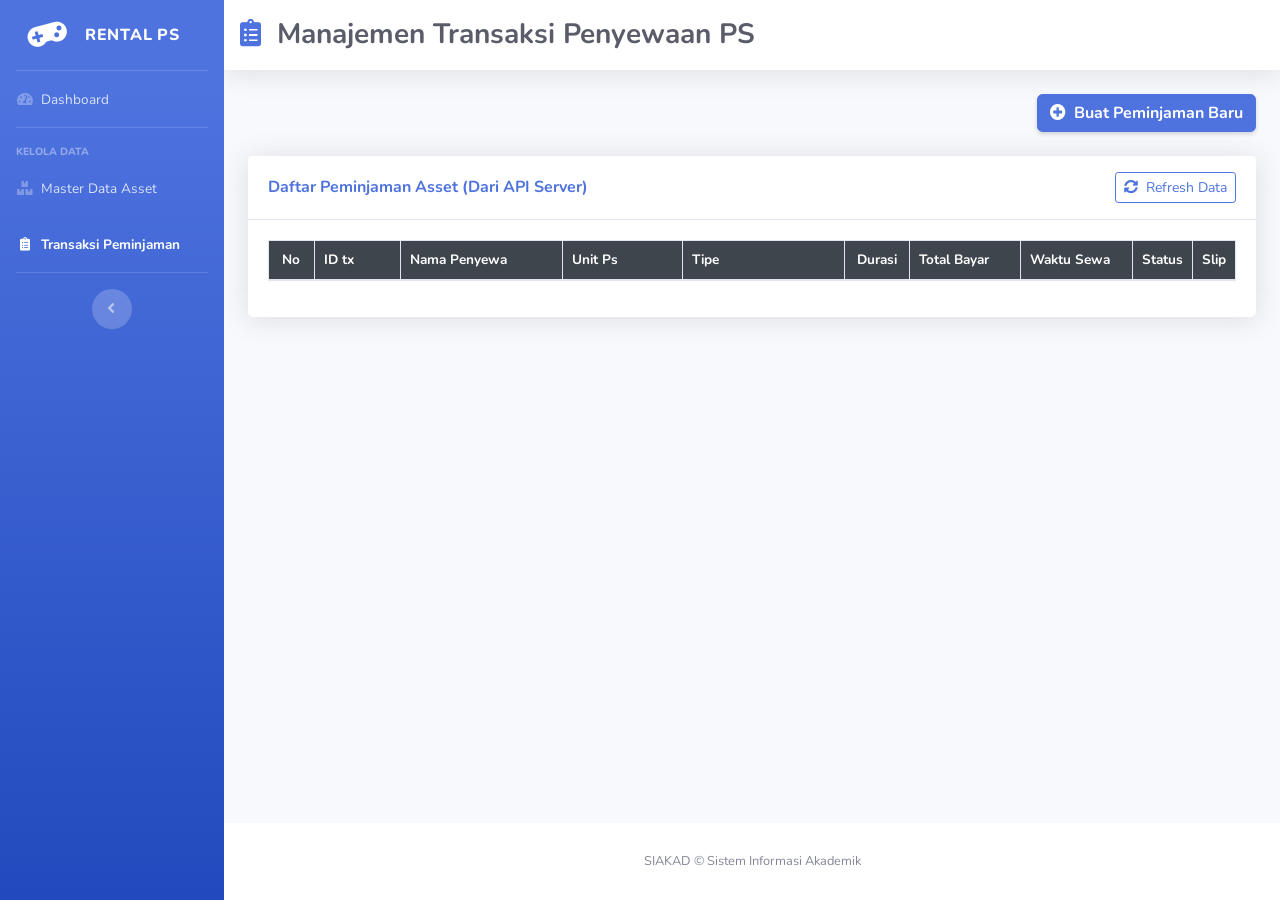
<file: Tugas_Konsumsi_API_070/transaksi.html>
<!doctype html>
<html lang="id">
  <head>
    <meta charset="utf-8" />
    <meta
      name="viewport"
      content="width=device-width, initial-scale=1, shrink-to-fit=no"
    />
    <title>Transaksi Sewa Unit PS</title>

    <link
      href="vendor/fontawesome-free/css/all.min.css"
      rel="stylesheet"
      type="text/css"
    />
    <link
      href="https://fonts.googleapis.com/css?family=Nunito:200,300,400,600,700,800,900"
      rel="stylesheet"
    />
    <link href="css/sb-admin-2.min.css" rel="stylesheet" />
    <link
      href="vendor/datatables/dataTables.bootstrap4.min.css"
      rel="stylesheet"
    />

    <style>
      .table thead.thead-siakad th {
        background-color: #3e454d !important;
        color: #ffffff !important;
        vertical-align: middle;
        font-size: 0.85rem;
        font-weight: 700;
        padding: 9px !important;
        white-space: nowrap !important;
      }

      .badge-trx {
        background-color: #eff6ff;
        color: #3b66de;
        border: 1px solid #bfdbfe;
        padding: 4px 8px;
        border-radius: 4px;
        font-weight: 700;
        font-size: 0.8rem;
        display: inline-block;
      }

      .badge-nim {
        background-color: #f8fafc;
        color: #334155;
        border: 1px solid #cbd5e1;
        padding: 2px 6px;
        border-radius: 4px;
        font-weight: 700;
        font-size: 0.75rem;
        display: inline-block;
      }

      .badge-status {
        border-radius: 20px;
        padding: 4px 12px;
        font-size: 0.75rem;
        font-weight: 700;
        color: white;
        display: inline-block;
      }
      .status-pinjam   { background-color: #f59e0b; }
      .status-kembali  { background-color: #10b981; }
      .status-pending  { background-color: #6366f1; }

      .btn-action-print {
        width: 32px;
        height: 32px;
        display: inline-flex;
        align-items: center;
        justify-content: center;
        border: none;
        border-radius: 4px;
        color: #ffffff !important;
        background-color: #64748b;
        font-size: 0.85rem;
        cursor: pointer;
        transition: 0.2s;
      }
      .btn-action-print:hover {
        background-color: #475569;
      }

      .modal-header-primary {
        background-color: #4e73df;
        color: #ffffff;
      }

      /* CSS CETAK SLIP */
      @media print {
        #wrapper, 
        .modal-backdrop, 
        .modal-footer, 
        .modal-header {
            display: none !important;
        }

        #modalSlip {
            display: block !important;
            position: static !important;
            padding: 0 !important;
            margin: 0 !important;
            opacity: 1 !important;
        }

        #modalSlip .modal-dialog {
            margin: 30px auto !important;
            width: 480px !important;
            max-width: 480px !important;
        }

        #modalSlip .modal-content {
            border: 2px dashed #222 !important;
            box-shadow: none !important;
            background: #ffffff !important;
        }
      }
    </style>
  </head>

  <body id="page-top">
    <div id="wrapper">
      <!-- Sidebar ASLI LENGKAP -->
      <ul
        class="navbar-nav bg-gradient-primary sidebar sidebar-dark accordion"
        id="accordionSidebar"
      >
        <a
          class="sidebar-brand d-flex align-items-center justify-content-center"
          href="index.html"
        >
          <div class="sidebar-brand-icon rotate-n-15">
            <i class="fas fa-gamepad"></i>
          </div>
          <div class="sidebar-brand-text mx-3">RENTAL PS</div>
        </a>

        <hr class="sidebar-divider my-0" />
        <li class="nav-item">
          <a class="nav-link" href="index.html">
            <i class="fas fa-fw fa-tachometer-alt"></i>
            <span>Dashboard</span></a
          >
        </li>

        <hr class="sidebar-divider" />
        <div class="sidebar-heading">KELOLA DATA</div>

        <li class="nav-item">
          <a class="nav-link" href="master_asset.html">
            <i class="fas fa-fw fa-boxes"></i>
            <span>Master Data Asset</span></a
          >
        </li>

        <!-- Transaksi Peminjaman (Aktif) -->
        <li class="nav-item active">
          <a class="nav-link" href="transaksi.html">
            <i class="fas fa-fw fa-clipboard-list"></i>
            <span>Transaksi Peminjaman</span></a
          >
        </li>

        <hr class="sidebar-divider d-none d-md-block" />
        <div class="text-center d-none d-md-inline">
          <button class="rounded-circle border-0" id="sidebarToggle"></button>
        </div>
      </ul>

      <!-- Content Wrapper -->
      <div id="content-wrapper" class="d-flex flex-column">
        <div id="content">
          <!-- Topbar -->
          <nav
            class="navbar navbar-expand navbar-light bg-white topbar mb-4 static-top shadow"
          >
              <h1 class="h3 mb-0 text-gray-800 font-weight-bold">
                  <i class="fas fa-clipboard-list text-primary mr-2"></i>
                Manajemen Transaksi Penyewaan PS
                </h1>
            <button
              id="sidebarToggleTop"
              class="btn btn-link d-md-none rounded-circle mr-3"
            >
          </nav>

          <div class="container-fluid">
            <div class="d-flex align-items-center justify-content-between mb-4">
              <h1 class="h3 mb-0 text-gray-800 font-weight-bold">
              </h1>
              <button
                class="btn btn-primary font-weight-bold shadow-sm"
                data-toggle="modal"
                data-target="#modalInputPinjam"
              >
                <i class="fas fa-plus-circle mr-1"></i> Buat Peminjaman Baru
              </button>
            </div>

            <!-- TABEL TRANSAKSI PEMINJAMAN -->
            <div class="card shadow mb-4 border-0">
              <div
                class="card-header py-3 bg-white d-flex justify-content-between align-items-center"
              >
                <h6 class="m-0 font-weight-bold text-primary">
                  Daftar Peminjaman Asset (Dari API Server)
                </h6>
                <button
                  class="btn btn-sm btn-outline-primary"
                  onclick="loadPeminjaman()"
                >
                  <i class="fas fa-sync-alt mr-1"></i> Refresh Data
                </button>
              </div>
              <div class="card-body">
                <div class="table-responsive">
                  <table
                    class="table table-bordered table-hover"
                    id="tablePinjam"
                    width="100%"
                    cellspacing="0"
                  >
                    <thead class="thead-siakad">
                      <tr>
                        <th class="text-center" style="width: 5%">No</th>
                        <th style="width: 10%">ID tx</th>
                        <th style="width: 18%">Nama Penyewa</th>
                        <th style="width: 14%">Unit Ps</th>
                        <th style="width: 20%">Tipe</th>
                        <th class="text-center" style="width: 7%">Durasi</th>
                        <th style="width: 12%">Total Bayar</th>
                        <th style="width: 12%">Waktu Sewa</th>
                        <th class="text-center" style="width: 10%">Status</th>
                        <th class="text-center" style="width: 6%">Slip</th>
                      </tr>
                    </thead>
                    <tbody id="tbodyPinjam">
                      <!-- Dimuat oleh JavaScript -->
                    </tbody>
                  </table>
                </div>
              </div>
            </div>
          </div>
        </div>

        <footer class="sticky-footer bg-white">
          <div class="container my-auto">
            <div class="copyright text-center my-auto">
              <span>SIAKAD &copy; Sistem Informasi Akademik</span>
            </div>
          </div>
        </footer>
      </div>
    </div>

    <!-- MODAL FORM PEMINJAMAN -->
    <div
      class="modal fade"
      id="modalInputPinjam"
      tabindex="-1"
      role="dialog"
      aria-hidden="true"
    >
      <div class="modal-dialog modal-lg" role="document">
        <div class="modal-content border-0 shadow">
          <div class="modal-header modal-header-primary">
            <h5 class="modal-title font-weight-bold">
              <i class="fas fa-file-signature mr-2"></i> Form Input Peminjaman Asset
            </h5>
            <button class="close text-white" type="button" data-dismiss="modal">
              &times;
            </button>
          </div>
          <form id="formPeminjaman">
            <div class="modal-body p-4">
              <div class="form-row mb-3">
                <!-- Dropdown Mahasiswa -->
                <div class="form-group col-md-6">
                  <label class="small font-weight-bold text-gray-700"
                    >Pilih Mahasiswa Peminjam</label
                  >
                  <select id="pinjamMhs" class="custom-select" required>
                    <option value="" selected>-- Memuat data mahasiswa... --</option>
                  </select>
                </div>
                <!-- Dropdown Asset -->
                <div class="form-group col-md-6">
                  <label class="small font-weight-bold text-gray-700"
                    >Pilih Asset</label
                  >
                  <select id="pinjamAsset" class="custom-select" required>
                    <option value="" selected>-- Memuat data asset... --</option>
                  </select>
                </div>
              </div>

              <div class="form-row mb-3">
                <div class="form-group col-md-4">
                  <label class="small font-weight-bold text-gray-700"
                    >Jumlah Pinjam (Qty)</label
                  >
                  <input
                    type="number"
                    id="addJumlah"
                    class="form-control"
                    min="1"
                    value="1"
                    required
                  />
                </div>
                <div class="form-group col-md-4">
                  <label class="small font-weight-bold text-gray-700"
                    >Tanggal Pinjam</label
                  >
                  <input
                    type="date"
                    id="tglPinjam"
                    class="form-control"
                    required
                  />
                </div>
                <div class="form-group col-md-4">
                  <label class="small font-weight-bold text-gray-700"
                    >Tanggal Pengembalian</label
                  >
                  <input
                    type="date"
                    id="tglKembali"
                    class="form-control"
                    required
                  />
                </div>
              </div>

              <div class="form-row mb-3">
                <div class="form-group col-md-6">
                  <label class="small font-weight-bold text-gray-700"
                    >Status Peminjaman</label
                  >
                  <select id="addStatusPinjam" class="custom-select" required>
                    <option value="Dipinjam" selected>Dipinjam</option>
                    <option value="Pending">Pending</option>
                    <option value="Dikembalikan">Dikembalikan</option>
                  </select>
                </div>
                <div class="form-group col-md-6">
                  <label class="small font-weight-bold text-gray-700"
                    >Keperluan / Keterangan</label
                  >
                  <input
                    type="text"
                    id="addKeterangan"
                    class="form-control"
                    placeholder="Contoh: Praktikum Tugas Akhir"
                    required
                  />
                </div>
              </div>
            </div>
            <div class="modal-footer bg-light">
              <button
                class="btn btn-secondary px-4 font-weight-bold"
                type="button"
                data-dismiss="modal"
              >
                Batal
              </button>
              <button
                class="btn btn-primary px-4 font-weight-bold"
                type="submit"
              >
                <i class="fas fa-save mr-1"></i> Simpan Peminjaman
              </button>
            </div>
          </form>
        </div>
      </div>
    </div>

    <!-- MODAL SLIP PEMINJAMAN -->
    <div
      class="modal fade"
      id="modalSlip"
      tabindex="-1"
      role="dialog"
      aria-hidden="true"
    >
      <div class="modal-dialog modal-dialog-centered" role="document">
        <div class="modal-content border-0 shadow">
          <div class="modal-header bg-dark text-white">
            <h6 class="modal-title font-weight-bold">
              <i class="fas fa-print mr-2"></i> Bukti Peminjaman Asset
            </h6>
            <button class="close text-white" type="button" data-dismiss="modal">
              &times;
            </button>
          </div>
          <div class="modal-body p-4" id="isiSlip"></div>
          <div class="modal-footer bg-light">
            <button
              class="btn btn-secondary"
              type="button"
              data-dismiss="modal"
            >
              Tutup
            </button>
            <button class="btn btn-primary" onclick="window.print()">
              <i class="fas fa-print mr-1"></i> Cetak Dokumen
            </button>
          </div>
        </div>
      </div>
    </div>

    <script src="vendor/jquery/jquery.min.js"></script>
    <script src="vendor/bootstrap/js/bootstrap.bundle.min.js"></script>
    <script src="js/sb-admin-2.min.js"></script>

    <!-- SCRIPT CRUD PEMINJAMAN SINKRON PENUH KE API -->
    <script>
      const API_PEMINJAMAN_DELETE = "https://api.melangkah.my.id/transaksi_sewa/delete.php";
      const API_PEMINJAMAN_CREATE = "https://api.melangkah.my.id/transaksi_sewa/create.php";
      const API_PEMINJAMAN_UPDATE = "https://api.melangkah.my.id/transaksi_sewa/update.php";
      const API_ASSET_READ        = "https://api.melangkah.my.id/unit/read.php";

      let listPeminjaman = [];
      let listAsset      = [];
     
      // 2. LOAD DROPDOWN ASSET DARI API
      function loadAssetOptions() {
        fetch(API_ASSET_READ)
          .then(res => res.json())
          .then(data => {
            listAsset = Array.isArray(data) ? data : (data.data || []);
            renderAssetDropdown(listAsset);
          })
          .catch(() => {
            // Fallback jika API Asset belum dibuat
            renderAssetDropdown([
              { id: "1", nama_unit: "PS 5 - ROOM VIP", tipe_ps: "PS 5" },
              { id: "2", nama_unit: "PS 5 - ROOM STAR ", tipe_ps: "PS 5" },
              { id: "3", nama_unit: "PS 5 - ROOM FHR", tipe_ps: "PS 5" },
              { id: "4", nama_unit: "PS 5 - ROOM DELTA", tipe_ps: "PS 5" },
              { id: "5", nama_unit: "PS 5 - ROOM MOON", tipe_ps: "PS 5" }
            ]);
          });
      }

      function renderAssetDropdown(arr) {
        let opt = `<option value="">-- Pilih Asset --</option>`;
        arr.forEach(a => {
          const assetJson = JSON.stringify({
            id: a.id || a.id_asset,
            nama: a.nama_asset || a.nama,
            tipe_ps: a.tipe_ps || "PS 5"
          });
          opt += `<option value='${assetJson}'>${a.nama_asset || a.nama} - (${a.tipe_ps || 'PS 5'})</option>`;
        });
        $("#pinjamAsset").html(opt);
      }

      // 3. LOAD DATA PEMINJAMAN DARI API
      function loadPeminjaman() {
        fetch(API_PEMINJAMAN_READ)
          .then(res => res.json())
          .then(data => {
            listPeminjaman = Array.isArray(data) ? data : (data.data || []);
            renderTablePeminjaman(listPeminjaman);
          })
          .catch(err => {
            console.error("Gagal load peminjaman:", err);
            $("#tbodyPinjam").html(`<tr><td colspan="10" class="text-center text-danger py-4">Gagal memuat data dari server peminjaman.</td></tr>`);
          });
      }

      // 4. RENDER TABEL PEMINJAMAN
      function renderTablePeminjaman(data) {
        let html = "";
        if (!data || data.length === 0) {
          html = `<tr><td colspan="10" class="text-center text-muted py-4">Belum ada riwayat peminjaman.</td></tr>`;
        } else {
          data.forEach((p, idx) => {
            const idPinjam = p.id_peminjaman || (idx + 1);
            const status   = p.status_peminjaman || "Dipinjam";

            let badgeClass = "status-pinjam";
            if (status.toLowerCase() === "dikembalikan") badgeClass = "status-kembali";
            if (status.toLowerCase() === "pending") badgeClass = "status-pending";

            html += `
              <tr>
                <td class="text-center">${idx + 1}</td>
                <td><span class="badge-trx">PMJ-${idPinjam}</span></td>
                <td>
                  <div class="font-weight-bold text-dark">${p.nama_mahasiswa}</div>
                  <span class="badge-nim">${p.nim}</span>
                </td>
                <td>${p.jurusan || '-'}</td>
                <td>
                  <div class="font-weight-bold text-dark">${p.nama_asset}</div>
                  <small class="text-muted">${p.kategori_asset || ''}</small>
                </td>
                <td class="text-center font-weight-bold">${p.jumlah || 1}</td>
                <td>${p.tanggal_pinjam || '-'}</td>
                <td>${p.tanggal_kembali || '-'}</td>
                <td class="text-center"><span class="badge-status ${badgeClass}">${status}</span></td>
                <td class="text-center">
                  <button type="button" class="btn-action-print" title="Cetak Slip" onclick="cetakSlip(${idx})">
                    <i class="fas fa-print"></i>
                  </button>
                </td>
              </tr>
            `;
          });
        }
        $("#tbodyPinjam").html(html);
      }

      // FUNGSI PENGIRIM KE API (DUAL MODE)
      async function kirimKeApiPeminjaman(url, payload) {
        let fd = new FormData();
        for (let k in payload) {
          fd.append(k, payload[k]);
        }

        let res = await fetch(url, { method: "POST", body: fd });
        let text = await res.text();

        if (text.includes("kosong") || text.includes("null") || text.includes("wajib")) {
          let resJson = await fetch(url, {
            method: "POST",
            headers: { "Content-Type": "application/json" },
            body: JSON.stringify(payload)
          });
          text = await resJson.text();
        }

        return text;
      }

      // 5. SIMPAN PEMINJAMAN (CREATE)
      $("#formPeminjaman").on("submit", async function (e) {
        e.preventDefault();

        // Ambil objek JSON yang tersimpan di select dropdown
        const selectedMhs = JSON.parse($("#pinjamMhs").val());
        const selectedAsset = JSON.parse($("#pinjamAsset").val());

        // Field payload 100% PERSIS sesuai schema API di screenshot
        const payload = {
          id_mahasiswa: selectedMhs.id,
          nim: selectedMhs.nim,
          nama_mahasiswa: selectedMhs.nama,
          jurusan: selectedMhs.jurusan,
          id_asset: selectedAsset.id,
          nama_asset: selectedAsset.nama,
          kategori_asset: selectedAsset.kategori,
          jumlah: $("#addJumlah").val(),
          tanggal_pinjam: $("#tglPinjam").val(),
          tanggal_kembali: $("#tglKembali").val(),
          keterangan: $("#addKeterangan").val(),
          status_peminjaman: $("#addStatusPinjam").val()
        };

        try {
          const balasan = await kirimKeApiPeminjaman(API_PEMINJAMAN_CREATE, payload);
          console.log("Respon Create Peminjaman:", balasan);

          alert("Balasan Server:\n" + balasan);

          $("#modalInputPinjam").modal("hide");
          $("#formPeminjaman")[0].reset();
          initDate();
          loadPeminjaman();

        } catch (err) {
          alert("Gagal menyimpan peminjaman: " + err.message);
        }
      });

      // 6. CETAK SLIP PEMINJAMAN
      function cetakSlip(idx) {
        const p = listPeminjaman[idx];
        if (!p) return;

        const content = `
            <div class="text-center mb-3">
                <h5 class="font-weight-bold text-dark mb-0">BUKTI PEMINJAMAN ASSET KAMPUS</h5>
                <p class="small text-muted">SISTEM INFORMASI AKADEMIK & LOGISTIK</p>
                <span class="badge-trx">NO BUKTI: PMJ-${p.id_peminjaman}</span>
            </div>
            <table class="table table-sm table-borderless small mb-2">
                <tr><td width="38%">NIM Mahasiswa</td><td>: <strong>${p.nim}</strong></td></tr>
                <tr><td>Nama Mahasiswa</td><td>: <strong>${p.nama_mahasiswa}</strong></td></tr>
                <tr><td>Jurusan</td><td>: ${p.jurusan}</td></tr>
                <tr class="border-top"><td colspan="2" class="pt-2"></td></tr>
                <tr><td>Asset Dipinjam</td><td>: <strong>${p.nama_asset}</strong></td></tr>
                <tr><td>Kategori Asset</td><td>: ${p.kategori_asset || 'Elektronik'}</td></tr>
                <tr><td>Jumlah Dipinjam</td><td>: <strong>${p.jumlah} unit</strong></td></tr>
                <tr><td>Tanggal Pinjam</td><td>: ${p.tanggal_pinjam}</td></tr>
                <tr><td>Batas Kembali</td><td>: <strong>${p.tanggal_kembali}</strong></td></tr>
                <tr><td>Keperluan</td><td>: <em>${p.keterangan || '-'}</em></td></tr>
                <tr><td>Status</td><td>: <span class="badge badge-warning text-dark font-weight-bold">${p.status_peminjaman}</span></td></tr>
            </table>
            <div class="mt-4 pt-3 border-top d-flex justify-content-between text-center small">
                <div>
                    Peminjam,<br><br><br>
                    ( <strong>${p.nama_mahasiswa}</strong> )
                </div>
                <div>
                    Petugas Logistik,<br><br><br>
                    ( .............................. )
                </div>
            </div>
        `;
        $("#isiSlip").html(content);
        $("#modalSlip").modal("show");
      }

      function initDate() {
        const today = new Date();
        const yyyy = today.getFullYear();
        const mm = String(today.getMonth() + 1).padStart(2, '0');
        const dd = String(today.getDate()).padStart(2, '0');
        $("#tglPinjam").val(`${yyyy}-${mm}-${dd}`);

        // Default kembali 2 hari kemudian
        const returnDate = new Date();
        returnDate.setDate(today.getDate() + 2);
        const r_yyyy = returnDate.getFullYear();
        const r_mm = String(returnDate.getMonth() + 1).padStart(2, '0');
        const r_dd = String(returnDate.getDate()).padStart(2, '0');
        $("#tglKembali").val(`${r_yyyy}-${r_mm}-${r_dd}`);
      }

      $(document).ready(function () {
        initDate();
        loadMhsOptions();
        loadAssetOptions();
        loadPeminjaman();
      });
    </script>
  </body>
</html>
</file>
